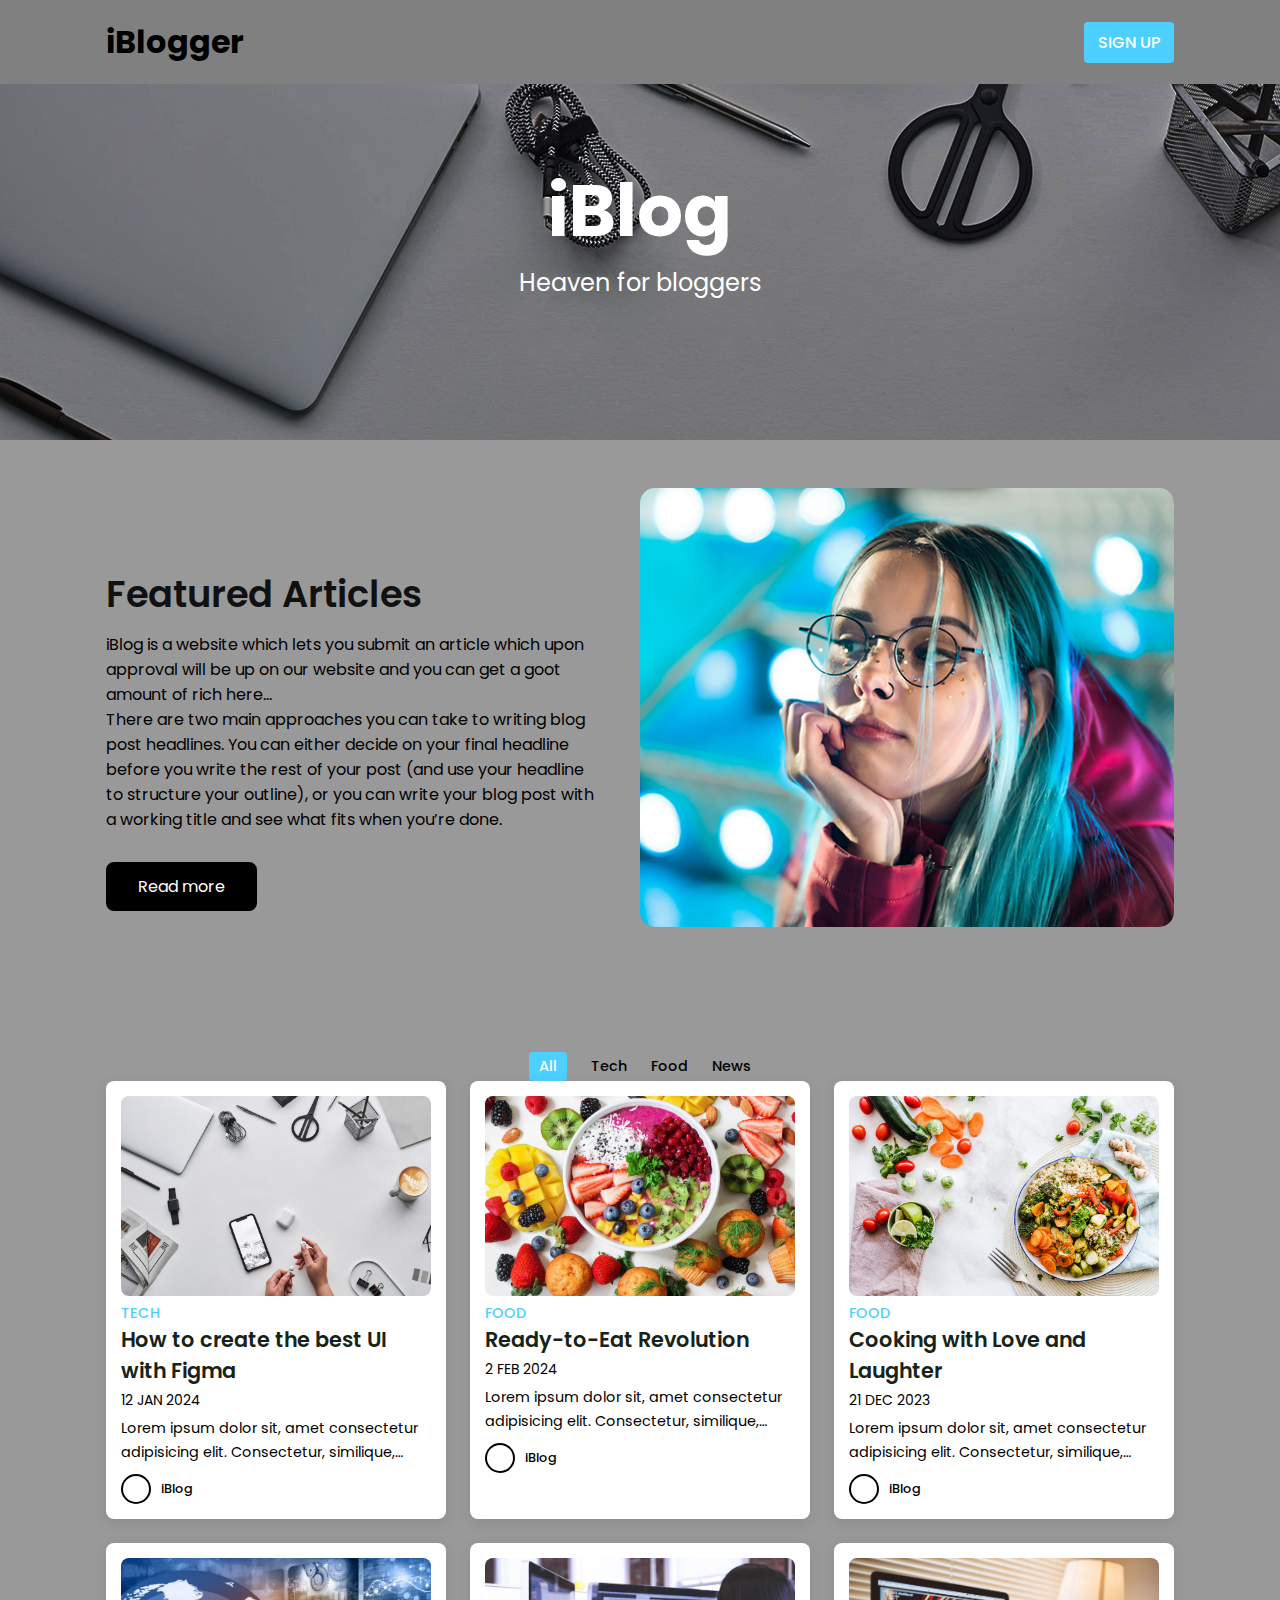
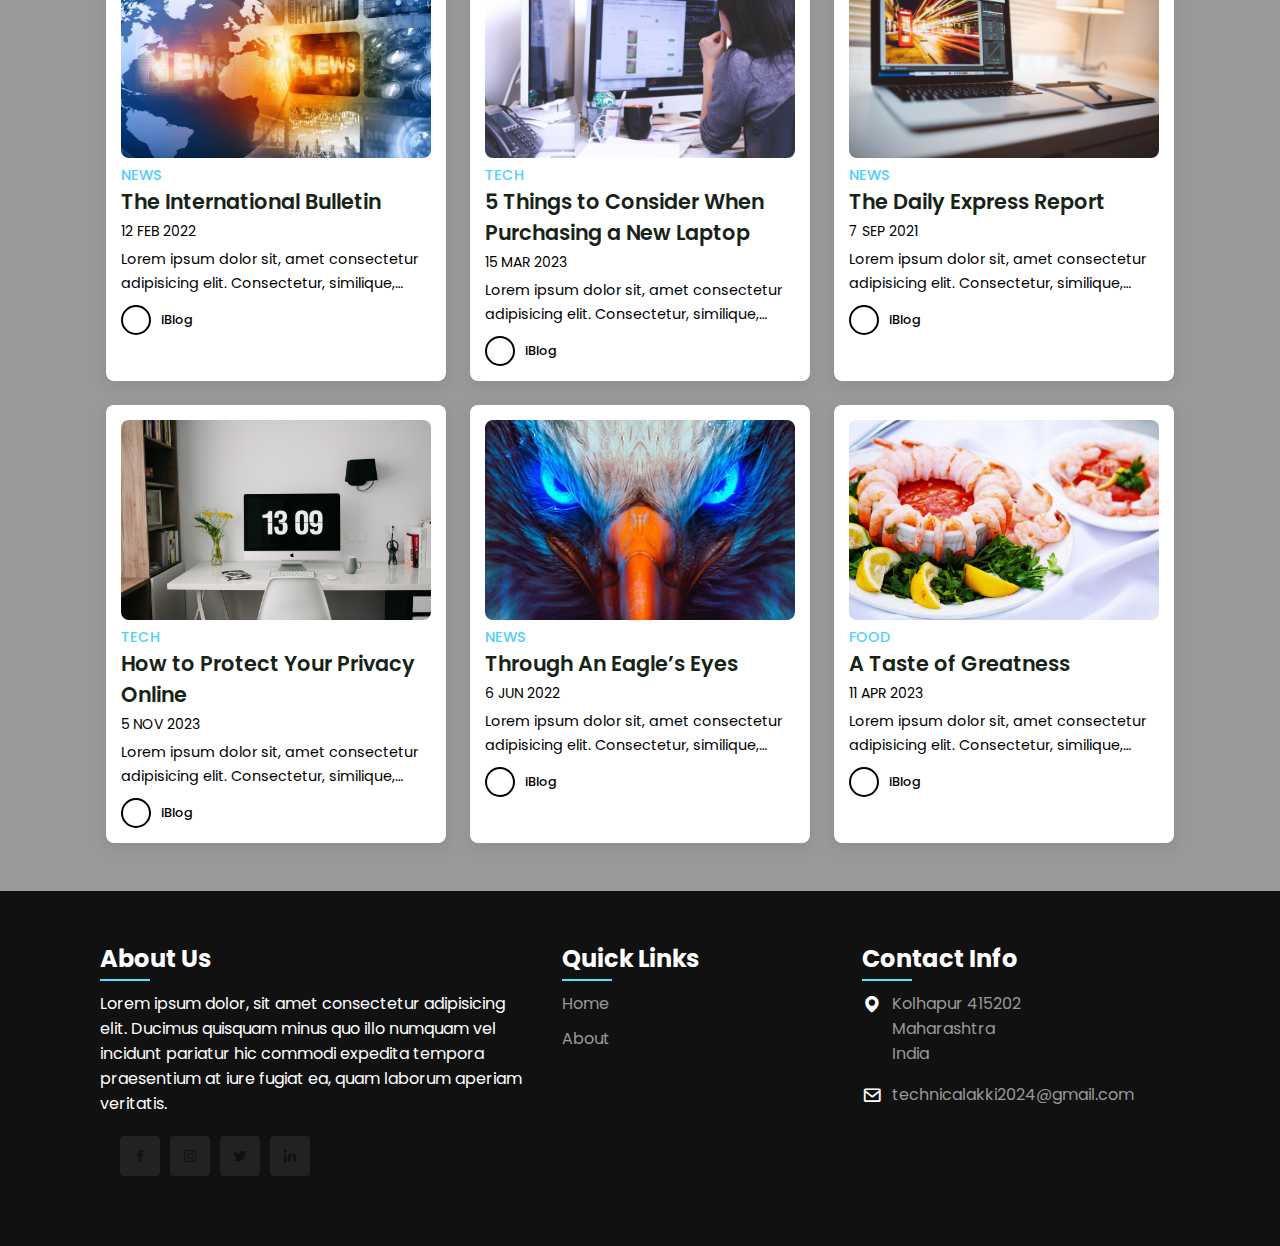
<file: index.html>
<!DOCTYPE html>
<html lang="en">
<head>
    <meta charset="UTF-8">
    <meta http-equiv="X-UA-Compatible" content="IE=edge">
    <meta name="viewport" content="width=device-width, initial-scale=1.0">
    <title>My Blog</title>
    <!-- Box-icon -->
    <link rel="stylesheet" href="https://cdnjs.cloudflare.com/ajax/libs/font-awesome/6.0.0-beta3/css/all.min.css" integrity="sha384-0h+XfEASYcB7hyHUbJxZyuebPBnVB7o2M7vPAqvO27A5nvShvIzCBb/vG+QG1nHN" crossorigin="anonymous">
    <link href='https://unpkg.com/boxicons@2.1.4/css/boxicons.min.css' rel='stylesheet'>
    <link rel="stylesheet" href="style.css">
    <link rel="stylesheet" href="">
</head>
<body>
    <header>
         <nav>
          <div class="nav container">
            <a href="/" class="logo">iBlogger</a>
            <a href="sign.html" class="login">Sign Up</a>
          </div>
        </nav>
    </header>

    <section class="home" id="home">
        <div class="home-text container">
            <h2 class="home-title">iBlog</h2>
            <span class="home-subtitle">Heaven for bloggers</span>
        </div>
    </section>

    <section class="about container" id="about">
        <div class="contentBx">
            <h2 class="titleText">Featured Articles</h2>
            <p class="title-text">
                <p>iBlog is a website which lets you submit an article which upon approval will be up on our website and you can get a goot amount of rich here...</p>
                <p>There are two main approaches you can take to writing blog post headlines. You can either decide on your final headline before you write the rest of your post (and use your headline to structure your outline), or you can write your blog post with a working title and see what fits when you’re done.</p>
            </p>
            <a href="#" class="btn2">Read more</a>
        </div>
        <div class="imgBx">
            <img src="images/about.png" alt="" class="fitBg">
        </div>
    </section>

    <div class="post-filter container">
        <span class="filter-item active-filter" data-filter="all">All</span>
        <span class="filter-item" data-filter="tech">Tech</span>
        <span class="filter-item" data-filter="food">Food</span>
        <span class="filter-item" data-filter="news">News</span>
    </div>
    
    <div class="post container">
        <!-- Post 1 -->
        <div class="post-box tech">
            <img src="images/img1.jpg" alt="" class="post-img">
            <h2 class="category">Tech</h2>
            <a href="#" class="post-title">How to create the best UI with Figma</a>
            <span class="post-date">12 Jan 2024</span>
            <p class="post-description">Lorem ipsum dolor sit, amet consectetur adipisicing elit. Consectetur, similique, rerum excepturi harum, vitae facilis corrupti vel modi debitis est perferendis aut quasi ea unde repudiandae iste architecto. Corporis, voluptates.</p>
            <div class="profile">
                <a href="comment.html"><i class="fa-regular fa-comment"></i></a>
                <!-- <img src="images/testi2.jpg" alt="" class="profile-img"> -->
                <span class="profile-name">iBlog</span>
            </div>
        </div>
        <!-- Post 2 -->
        <div class="post-box food">
            <img src="images/img2.jpg" alt="" class="post-img">
            <h2 class="category">Food</h2>
            <a href="#" class="post-title">Ready-to-Eat Revolution</a>
            <span class="post-date">2 Feb 2024</span>
            <p class="post-description">Lorem ipsum dolor sit, amet consectetur adipisicing elit. Consectetur, similique, rerum excepturi harum, vitae facilis corrupti vel modi debitis est perferendis aut quasi ea unde repudiandae iste architecto. Corporis, voluptates.</p>
            <div class="profile">
                <a href="comment.html"><i class="fa-regular fa-comment"></i></a>
                <!-- <img src="images/testi2.jpg" alt="" class="profile-img"> -->
                <span class="profile-name">iBlog</span>
            </div>
        </div>
        <!-- Post 3 -->
        <div class="post-box food">
            <img src="images/food.jpg" alt="" class="post-img">
            <h2 class="category">Food</h2>
            <a href="#" class="post-title">Cooking with Love and Laughter</a>
            <span class="post-date">21 Dec 2023</span>
            <p class="post-description">Lorem ipsum dolor sit, amet consectetur adipisicing elit. Consectetur, similique, rerum excepturi harum, vitae facilis corrupti vel modi debitis est perferendis aut quasi ea unde repudiandae iste architecto. Corporis, voluptates.</p>
            <div class="profile">
                <a href="comment.html"><i class="fa-regular fa-comment"></i></a>
                <!-- <img src="images/testi2.jpg" alt="" class="profile-img"> -->
                <span class="profile-name">iBlog</span>
            </div>
        </div>
        <!-- Post 4 -->
        <div class="post-box news">
            <img src="images/news.jpg" alt="" class="post-img">
            <h2 class="category">News</h2>
            <a href="#" class="post-title">The International Bulletin</a>
            <span class="post-date">12 Feb 2022</span>
            <p class="post-description">Lorem ipsum dolor sit, amet consectetur adipisicing elit. Consectetur, similique, rerum excepturi harum, vitae facilis corrupti vel modi debitis est perferendis aut quasi ea unde repudiandae iste architecto. Corporis, voluptates.</p>
            <div class="profile">
                <a href="comment.html"><i class="fa-regular fa-comment"></i></a>
                <!-- <img src="images/testi2.jpg" alt="" class="profile-img"> -->
                <span class="profile-name">iBlog</span>
            </div>
        </div>
        <!-- Post 5 -->
        <div class="post-box tech">
            <img src="images/img7.jpg" alt="" class="post-img">
            <h2 class="category">Tech</h2>
            <a href="#" class="post-title">5 Things to Consider When Purchasing a New Laptop</a>
            <span class="post-date">15 Mar 2023</span>
            <p class="post-description">Lorem ipsum dolor sit, amet consectetur adipisicing elit. Consectetur, similique, rerum excepturi harum, vitae facilis corrupti vel modi debitis est perferendis aut quasi ea unde repudiandae iste architecto. Corporis, voluptates.</p>
            <div class="profile">
                <!-- <img src="images/testi2.jpg" alt="" class="profile-img"> -->
                <a href="comment.html"><i class="fa-regular fa-comment"></i></a>
                <span class="profile-name">iBlog</span>
            </div>
        </div>
        <!-- Post 6 -->
        <div class="post-box news">
            <img src="images/img8.jpg" alt="" class="post-img">
            <h2 class="category">News</h2>
            <a href="#" class="post-title">The Daily Express Report</a>
            <span class="post-date">7 Sep 2021</span>
            <p class="post-description">Lorem ipsum dolor sit, amet consectetur adipisicing elit. Consectetur, similique, rerum excepturi harum, vitae facilis corrupti vel modi debitis est perferendis aut quasi ea unde repudiandae iste architecto. Corporis, voluptates.</p>
            <div class="profile">
                <a href="comment.html"><i class="fa-regular fa-comment"></i></a>
                <!-- <img src="images/testi2.jpg" alt="" class="profile-img"> -->
                <span class="profile-name">iBlog</span>
            </div>
        </div>
        <!-- Post 7 -->
        <div class="post-box tech">
            <img src="images/img5.jpg" alt="" class="post-img">
            <h2 class="category">Tech</h2>
            <a href="#" class="post-title">How to Protect Your Privacy Online</a>
            <span class="post-date">5 Nov 2023</span>
            <p class="post-description">Lorem ipsum dolor sit, amet consectetur adipisicing elit. Consectetur, similique, rerum excepturi harum, vitae facilis corrupti vel modi debitis est perferendis aut quasi ea unde repudiandae iste architecto. Corporis, voluptates.</p>
            <div class="profile">
                <a href="comment.html"><i class="fa-regular fa-comment"></i></a>
                <!-- <img src="images/testi2.jpg" alt="" class="profile-img"> -->
                <span class="profile-name">iBlog</span>
            </div>
        </div>
        <!-- Post 8 -->
        <div class="post-box news">
            <img src="images/news2.jpg" alt="" class="post-img">
            <h2 class="category">News</h2>
            <a href="#" class="post-title">Through An Eagle’s Eyes</a>
            <span class="post-date">6 Jun 2022</span>
            <p class="post-description">Lorem ipsum dolor sit, amet consectetur adipisicing elit. Consectetur, similique, rerum excepturi harum, vitae facilis corrupti vel modi debitis est perferendis aut quasi ea unde repudiandae iste architecto. Corporis, voluptates.</p>
            <div class="profile">
                <a href="comment.html"><i class="fa-regular fa-comment"></i></a>
                <!-- <img src="images/testi2.jpg" alt="" class="profile-img"> -->
                <span class="profile-name">iBlog</span>
            </div>
        </div>
        <!-- Post 9 -->
        <div class="post-box food">
            <img src="images/img10.jpg" alt="" class="post-img">
            <h2 class="category">Food</h2>
            <a href="#" class="post-title">A Taste of Greatness</a>
            <span class="post-date">11 Apr 2023</span>
            <p class="post-description">Lorem ipsum dolor sit, amet consectetur adipisicing elit. Consectetur, similique, rerum excepturi harum, vitae facilis corrupti vel modi debitis est perferendis aut quasi ea unde repudiandae iste architecto. Corporis, voluptates.</p>
            <div class="profile">
                <a href="comment.html"><i class="fa-regular fa-comment"></i></a>
                <!-- <img src="images/testi2.jpg" alt="" class="profile-img"> -->
                <span class="profile-name">iBlog</span>
            </div>
        </div>
    </div>

    <footer>
        <div class="footer-container">
            <div class="sec aboutus">
                <h2>About Us</h2>
                <p>Lorem ipsum dolor, sit amet consectetur adipisicing elit. Ducimus quisquam minus quo illo numquam vel incidunt pariatur hic commodi expedita tempora praesentium at iure fugiat ea, quam laborum aperiam veritatis.</p>
                <ul class="sci">
                    <li><a href="#"><i class="bx bxl-facebook"></i></a></li>
                    <li><a href="#"><i class="bx bxl-instagram"></i></a></li>
                    <li><a href="#"><i class="bx bxl-twitter"></i></a></li>
                    <li><a href="#"><i class="bx bxl-linkedin"></i></a></li>
                </ul>
            </div>
            <div class="sec quicklinks">
                <h2>Quick Links</h2>
                <ul>
                    <li><a href="#">Home</a></li>
                    <li><a href="#">About</a></li>
                </ul>
            </div>
            <div class="sec contactBx">
                <h2>Contact Info</h2>
                <ul class="info">
                    <li>
                        <span><i class='bx bxs-map'></i></span>
                        <span>Kolhapur 415202 <br> Maharashtra<br> India</span>
                    </li>
                    <li>
                        <span><i class='bx bx-envelope' ></i></span>
                        <p><a href="mailto:codemyhobby9@gmail.com">technicalakki2024@gmail.com</a></p>
                    </li>
                </ul>
            </div>
        </div>
    </footer>

    <script src="https://cdnjs.cloudflare.com/ajax/libs/jquery/3.6.1/jquery.min.js" integrity="sha512-aVKKRRi/Q/YV+4mjoKBsE4x3H+BkegoM/em46NNlCqNTmUYADjBbeNefNxYV7giUp0VxICtqdrbqU7iVaeZNXA==" crossorigin="anonymous" referrerpolicy="no-referrer"></script>
    <script src="main.js"></script>
</body>
</html>
</file>
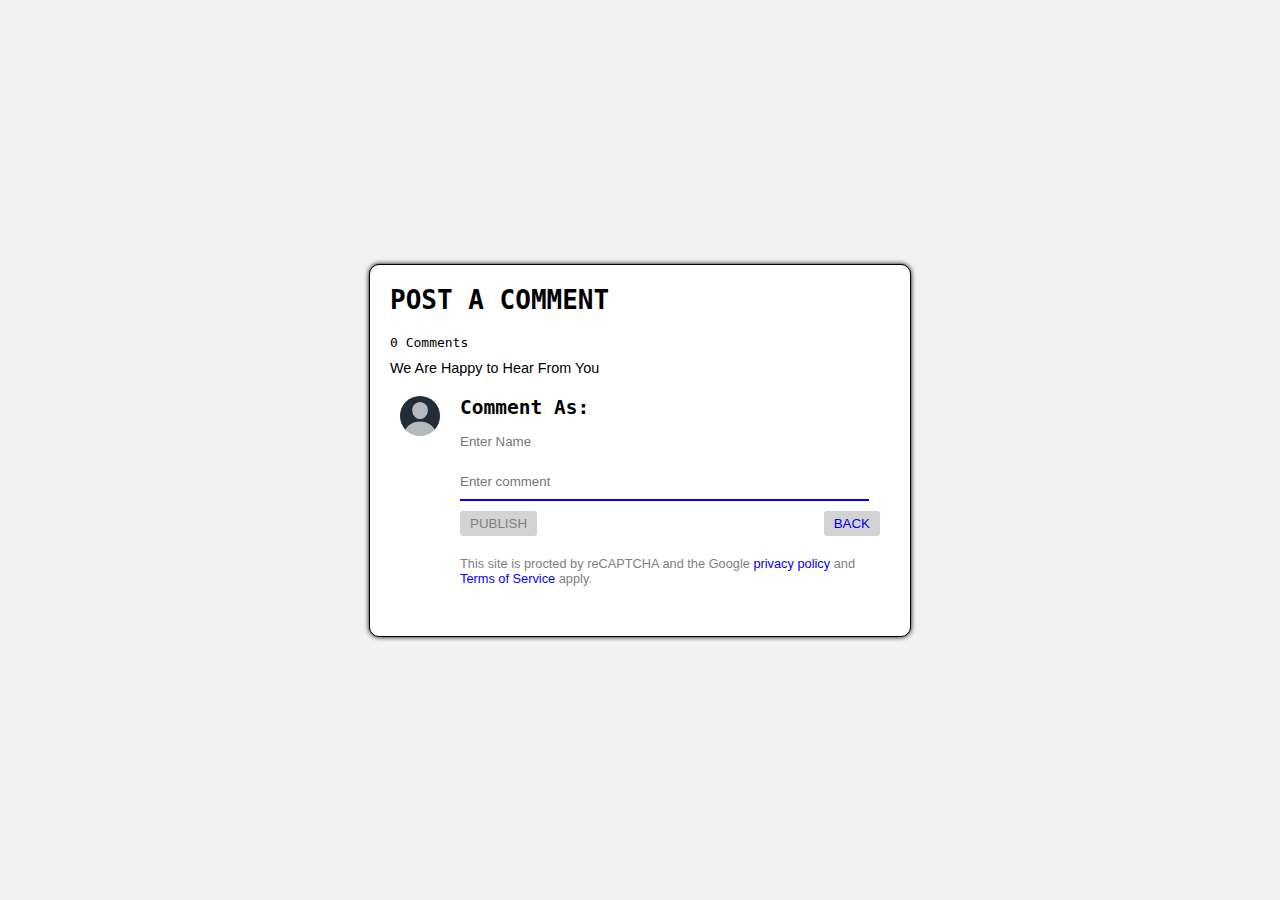
<file: comment.html>
<!DOCTYPE html>
<html lang="en">
<head>
    <link rel="stylesheet" href="index.css">
    <meta charset="UTF-8">
    <meta name="viewport" content="width=device-width, initial-scale=1.0">
    <title>Comment Section</title>
</head>
<body>  
    <div class="container">
        <div class="head"><h1>Post a Comment</h1></div>
        <div><span id="comment">0</span> Comments</div>
        <div class="text"><p>We Are Happy to Hear From You</p></div>
        <div class="comments"></div>
        <div class="commentbox">
            <img src="images/user1.png" alt="">
            <div class="content">
                <h2>Comment As: </h2>
                <input type="text" class="user" placeholder="Enter Name">

                <div class="commentinput">
                    <input type="text" placeholder="Enter comment" class="usercomment">
                    <div class="buttons">
                        <button type="submit" disabled id="publish">Publish</button>
                        <button type="submit" disabled id="publish"><a href="index.html">Back</a></button>
                    </div>
                    
                </div>
                <p class="policy">This site is procted by reCAPTCHA and the Google <a href="">privacy policy</a> and <a href="">Terms of Service</a> apply.</p>
            </div>
        </div>
    </div>

<script src="comment.js"></script>

</body>
</html>
</file>
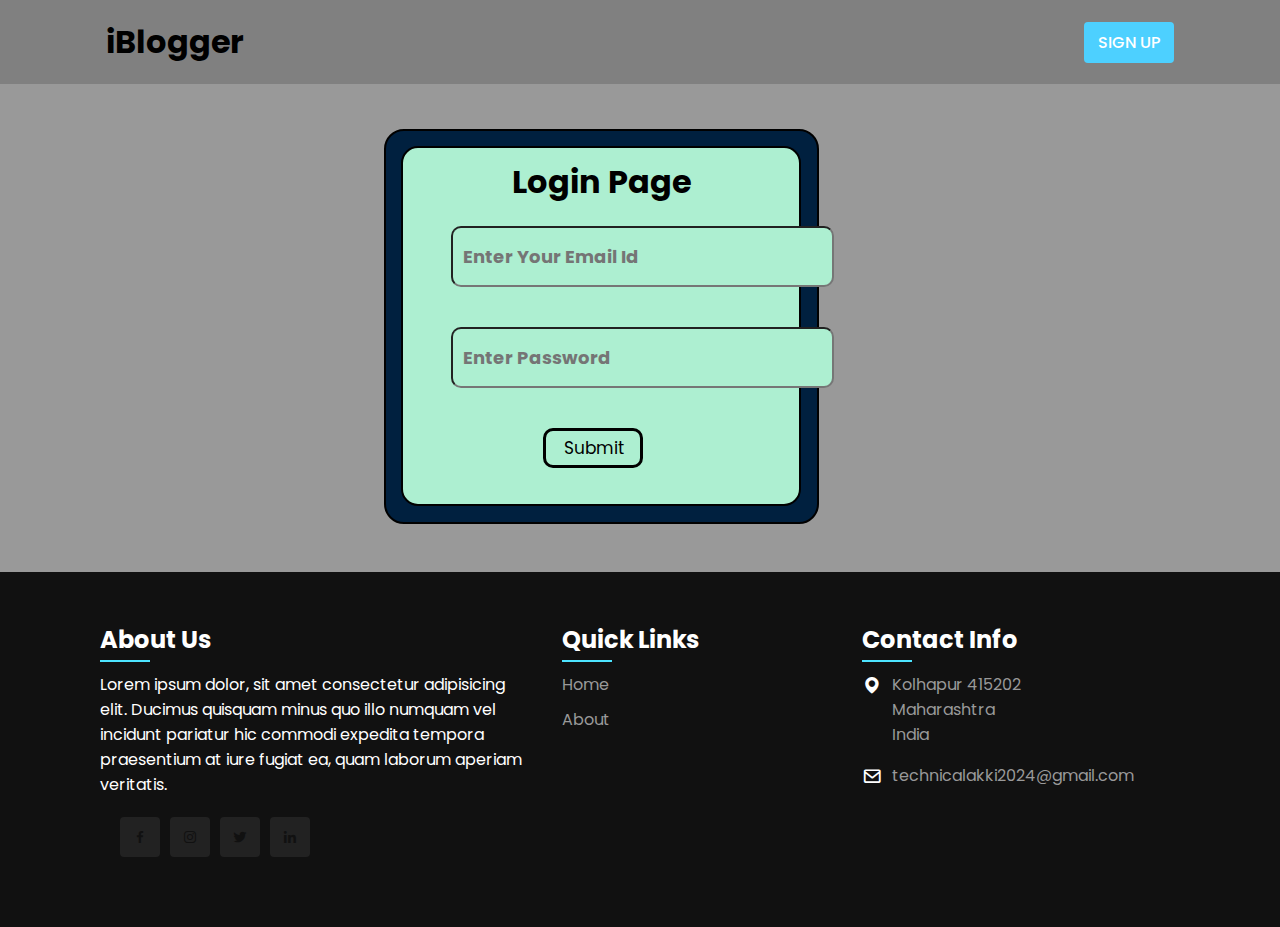
<file: sign.html>
<!DOCTYPE html>
<html lang="en">
<head>
    <meta charset="UTF-8">
    <meta http-equiv="X-UA-Compatible" content="IE=edge">
    <meta name="viewport" content="width=device-width, initial-scale=1.0">
    <title>My Blog</title>
    <link href='https://unpkg.com/boxicons@2.1.4/css/boxicons.min.css' rel='stylesheet'>
    <!-- <link rel="stylesheet" href="style.css"> -->
    <link rel="stylesheet" href="sign.css">
</head>
<body>
    <header> 
         <nav>
          <div class="nav container">
            <a href="/" class="logo">iBlogger</a>
            <a href="sign.html" class="login">Sign Up</a>
          </div>
        </nav>
    </header>

    <div class="container2">
        <div class="form">
          <h1>Login Page</h1>
          <div class="login-form">
            <input type="text" class="login-form input" placeholder="Enter Your Email Id">
         </div>
         
         <div class="login-form">
            <input type="password" class="login-form input" placeholder="Enter Password">
         </div>
         
         <div class="btn">Submit</div>
        </div>
    </div>


    <footer>
        <div class="footer-container">
            <div class="sec aboutus">
                <h2>About Us</h2>
                <p>Lorem ipsum dolor, sit amet consectetur adipisicing elit. Ducimus quisquam minus quo illo numquam vel incidunt pariatur hic commodi expedita tempora praesentium at iure fugiat ea, quam laborum aperiam veritatis.</p>
                <ul class="sci">
                    <li><a href="#"><i class="bx bxl-facebook"></i></a></li>
                    <li><a href="#"><i class="bx bxl-instagram"></i></a></li>
                    <li><a href="#"><i class="bx bxl-twitter"></i></a></li>
                    <li><a href="#"><i class="bx bxl-linkedin"></i></a></li>
                </ul>
            </div>
            <div class="sec quicklinks">
                <h2>Quick Links</h2>
                <ul>
                    <li><a href="/index.html">Home</a></li>
                    <li><a href="#">About</a></li>
                </ul>
            </div>
            <div class="sec contactBx">
                <h2>Contact Info</h2>
                <ul class="info">
                    <li>
                        <span><i class='bx bxs-map'></i></span>
                        <span>Kolhapur 415202 <br> Maharashtra<br> India</span>
                    </li>
                    <li>
                        <span><i class='bx bx-envelope' ></i></span>
                        <p><a href="mailto:codemyhobby9@gmail.com">technicalakki2024@gmail.com</a></p>
                    </li>
                </ul>
            </div>
        </div>
    </footer>
</body>
</file>
<file: style.css>
@import url('https://fonts.googleapis.com/css2?family=Poppins:ital,wght@0,600;0,700;1,400&display=swap');
*{
    font-family: 'Poppins', sans-serif;
    margin: 0;
    padding: 0;
    scroll-behavior: smooth;
    scroll-padding-top: 2rem;
    box-sizing: border-box;
}

/* root values */
:root{
    --container-color: #1a1e21;
    --second-color: rgb(77, 208, 255);
    --text-color: #172317;
    --bg-color: #fff;
}

::selection{
    color: var(--bg-color);
    background: var(--second-color);
}

body{
    background-color: #999;
}

a{
    text-decoration: none;
}

li{
    list-style: none;
}

img{
    width: 100%;
}

section{
    padding: 3rem 0 2rem;
}

.container{
    max-width: 1068px;
    margin: auto;
    width: 100%;
}

a{
    color: #111111;
}

/* Header */
header{
    position: fixed;
    top: 0;
    left: 0;
    width: 100%;
    z-index: 200;
    background-color: grey;
}

header.shadow{
    /* background: var(--bg-color); */
    box-shadow: 0 1px 4px hsl(0 4% 14% / 10%);
    transition: .5s;
}

header.shadow .logo{
    color: var(--text-color);
}

.nav{
    display: flex;
    align-items: center;
    justify-content: space-between;
    padding: 18px 0;
    
}

.logo{
    font-size: 2rem;
    font-weight: 600;
    color:black;
    font-weight: bold;
}

.logo span{
    color: var(--second-color);
}

.login{
    padding: 8px 14px;
    text-transform: uppercase;
    font-weight: 500;
    border-radius: 4px;
    background: var(--second-color);
    color: var(--bg-color);
}

.login:hover{
    background: hsl(199, 98%, 56%);
    transition: .5s;
}

.home{
    width: 100%;
    min-height: 440px;
    background: url("images/banner2.png");
    display: grid;
    justify-content: center;
    align-items: center;
}

.home-text{
    color: var(--bg-color);
    text-align: center;
}

.home-title{
    font-size: 4.5rem;
}

.home-subtitle{
    font-size: 1.5rem;
    font-weight: 400;
}

.about{
    position: relative;
    width: 100%;
    display: flex !important;
    justify-content: center;
    align-items: center;
}

.about .contentBx{
    max-width: 50%;
    width: 50%;
    text-align: left;
    padding-right: 40px;
}

.titleText{
    font-weight: 600;
    color: #111;
    font-size: 2.3rem;
    margin-bottom: 10px;
}

.title-text{
    color: #111;
    font-size: 1.2em;
}

.about .imgBx{
    position: relative;
    min-width: 50%;
    width: 50%;
    min-height: 500px;
}

img {
    width: 100%;
    border-radius: 15px;
}

.btn2{
    position: relative;
    display: inline-block;
    margin-top: 30px;
    padding: 10px 30px;
    background: black;
    color: #fff;
    text-decoration: none;
    border: 2px solid black;
    border-radius: 8px;
}

.post-filter{
    display: flex;
    justify-content: center;
    align-items: center;
    column-gap: 1.5rem;
    margin-top: 2rem !important;
}

.filter-item{
    font-size: 0.9rem;
    font-weight: 500;
    cursor: pointer;
}

.active-filter{
    background: var(--second-color);
    color: var(--bg-color);
    padding: 4px 10px;
    border-radius: 4px;
}

.post{
    display: grid;
    grid-template-columns: repeat(auto-fit, minmax(280px, auto));
    justify-content: center;
    gap: 1.5rem;
}

.post-box{
    background: var(--bg-color);
    box-shadow: 0 4px 14px hsl(35deg 25% 15% / 10%);
    padding: 15px;
    border-radius: 0.5rem;
}

.post-img{
    width: 100%;
    height: 200px;
    object-fit: cover;
    object-position: center;
    border-radius: 0.5rem;
}

.category{
    font-size: 0.9rem;
    font-weight: 500;
    text-transform: uppercase;
    color: var(--second-color);
}

.post-title{
    font-size: 1.3rem;
    font-weight: 600;
    color: var(--text-color);
    display: -webkit-box;
    -webkit-line-clamp: 2;
    -webkit-box-orient: vertical;
    overflow: hidden;
}

.post-date{
    display: flex;
    font-size: 0.875rem;
    text-transform: uppercase;
    margin-top: 4px;
    font-weight: 400;
}

.post-description{
    font-size: 0.9rem;
    line-height: 1.5rem;
    margin: 5px 0 10px;
    display: -webkit-box;
    -webkit-line-clamp: 2;
    -webkit-box-orient: vertical;
    overflow: hidden;
}

.profile{
    display: flex;
    align-items: center;
    gap: 10px;
}

.profile a{
    color: black;
    width: 30px;
    height: 30px;
    background-color: white;
    border: 2px solid black;
    border-radius: 50%;
}

.profile-img{
    width: 35px;
    height: 35px;
    border-radius: 50%;
    object-fit: cover;
    object-position: center;
    border: 2px solid var(--second-color);
}

.profile-name{
    font-size: .8rem;
    font-weight: 500;
}

footer{
    position: relative;
    width: 100%;
    height: auto;
    padding: 50px 100px;
    margin-top: 3rem;
    background: #111;
    display: flex;
    font-family: sans-serif;
    justify-content: space-between;
}

.footer-container{
    display: flex;
    justify-content: space-between;
    flex-wrap: wrap;
    flex-direction: row;
}

.footer-container .sec{
    margin-right: 30px;
}

.footer-container .sec.aboutus{
    width: 40%;
}

.footer-container h2{
    position: relative;
    color: #fff;
    margin-bottom: 15px;
}

.footer-container h2::before{
    content: '';
    position: absolute;
    bottom: -5px;
    left: 0;
    width: 50px;
    height: 2px;
    background: rgb(77, 228, 255);
}

footer p{
    color: #fff;
}

.sci{
    margin: 20px;
    display: flex;
}

.sci li{
    list-style: none;
}

.sci li a{
    display: inline-block;
    width: 40px;
    height: 40px;
    background: #222;
    display: flex;
    justify-content: center;
    align-items: center;
    margin-right: 10px;
    text-decoration: none;
    border-radius: 4px;
    transition: .5s;
}

.sci li a:hover{
    background: rgb(77, 228, 255);
}

.sci i a .bx{
    color: #fff;
    font-size: 20px;
}

.quicklinks{
    position: relative;
    width: 25%;
}

.quicklinks ul li{
    list-style: none;
}

.quicklinks ul li a{
    color: #999;
    text-decoration: none;
    margin-bottom: 10px;
    display: inline-block;
    transition: .3s;
}

.quicklinks ul li a:hover{
    color: #fff;
}

.footer-container .contactBx{
    width: calc(35% - 60px);
    margin-right: 0 !important;
}

.contactBx .info{
    position: relative;
}

.contactBx .info li{
    display: flex !important;
    margin-bottom: 16px;
}

.contactBx .info li span:nth-child(1){
    color: #fff;
    font-size: 20px;
    margin-right: 10px;
}

.contactBx .info li span{
    color: #999;
}

.contactBx .info li a{
    color: #999;
    text-decoration: none;
    transition: .5s;
}

.contactBx .info li a:hover{
    color: #fff;
}

@media (max-width: 1060px){
    .container{
        margin: 0 auto;
        width: 95%;
    }

    .home-text{
        width: 100%
    }
}

@media (max-width: 768px){
    .nav{
        padding: 10px 0;
    }

    section{
        padding: 2rem 0 !important;
    }

    .header-content{
        margin-top: 3rem !important;
    }

    .home{
        min-height: 380px;
    }

    .home-title{
        font-size: 3rem;
    }

    .header-title{
        font-size: 2rem;
    }

    .header-img{
        height: 370px;
    }

    .about{
        flex-direction: column;
    }

    .about .contentBx{
        min-width: 100%;
        width: 100%;
        text-align: center;
        padding-right: 0px;
    }

    .about .contentBx,
    .about .imgBx{
        min-width: 100%;
        width: 100%;
        padding-right: 0px;
        text-align: center;
    }

    .about .imgBx{
        min-height: 250px;
    }

    .btn2{
        margin-bottom: 30px;
    }

    .post-header{
        height: 435px;
    }

    .post-header{
        margin-top: 9rem !important;
    }
}

@media (max-width: 570px){
    .post-header{
        height: 390px;
    }

    .header-title{
        width: 100%;
    }

    .header-img{
        height: 340px;
    }
}

@media (max-width: 396px){
    .home-title{
        font-size: 2rem;
    }

    .home-subtitle{
        font-size: 0.9rem;
    }

    .home{
        min-height: 300px;
    }

    .post-box{
        padding: 10px;
    }

    .header-title{
        font-size: 1.4rem;
    }

    .header-img{
        height: 240px;
    }

    .post-header{
        height: 335px;
    }

    .header-img{
        height: 340px;
    }
}

/* Footer Media Query */
@media (max-width: 991px){
    footer{
        padding: 40px;
        font-size: 20px;
    }

    footer .footer-container{
        flex-direction: column;
    }

    footer .footer-container .sec{
        margin-right: 0;
        margin-bottom: 40px;
    }

    footer .footer-container .sec.aboutus{
        width: 100% !important;
    }

    footer .footer-container .quicklinks{
        width: 100%;
    }

    footer .footer-container .contactBx{
        width: 100%;
    }
}
</file>
<file: index.css>
* {
    margin: 0;
    padding: 0;
}


body {
    background-color: #999;
    position: relative;
    min-height: 100vh;
    display: flex;
    justify-content: center;
    align-items: center;
    background: #f2f2f2;
    /* background: #353935; */
}


.container {
    background: #fff;
    padding: 20px;
    font-family: monospace;
    width: 500px;
    box-shadow: 0 0 5px #000;
    border: 0.8px solid black;
    border-radius: 10px;
}

.head {
    text-transform: uppercase;
    margin-bottom: 20px;
}

.text {
    margin: 10px 0;
    font-family: sans-serif;
    font-size: 0.9em;
}

.commentbox {
    display: flex;
    justify-content: space-around;
    padding: 10px;
}

.commentbox > img {
    width: 40px;
    height: 40px;
    border-radius: 50%;
    /* float: left; */
    margin-right: 20px;
    object-fit: cover;
    object-position: center;
}

.content {
    width: 100%;
}

.user {
    border: none;
    outline: none;
    margin: 5px 0;
    color: #808080;
    margin-left: -10px;
    padding: 10px;
}

.commentinput > input {
    border: none;
    padding: 10px;
    padding-left: 0;
    outline: none;
    border-bottom: 2px solid blue;
    margin-bottom: 10px;
    width: 95%;
}

.buttons {
    display: flex;
    justify-content: space-between;
    align-items: center;
    color: #808080;
}

.buttons a{
    text-decoration: none;
}

.buttons > button {
    padding: 5px 10px;
    background: lightgrey;
    color: #808080;
    text-transform: uppercase;
    border: none;
    outline: none;
    border-radius: 3px;
    cursor: pointer;
}

.buttons > button.abled {
    background: blue;
    color: #fff;
}

.policy {
    margin: 20px 0;
    font-size: 0.8em;
    font-family: Arial, sans-serif;
    color: #808080;
}

.policy a {
    text-decoration: none;
    color: blue;
}

.notify {
    margin-right: 10px;
    display: flex;
    align-items: center;
}

.notify > input {
    margin-right: 5px;
    border: 2px solid #808080;
}

.parents {
    font-family: Arial, sans-serif;
    display: flex;
    margin-bottom: 30px;
}

.parents h1 {
    font-size: 0.9em;
}

.parents p {
    margin: 10px 0;
    font-size: 0.9em;
}

.parents > img {
    width: 40px;
    height: 40px;
    border-radius: 50%;
    margin-right: 20px;
    object-fit: cover;
    object-position: center;
}

.engagements {
    display: flex;
    align-items: center;
    margin-bottom: 10px;
}

.engagements img {
    width: 20px;

}

.engagements img:nth-child(1) {
    margin-right: 10px;
    width: 25px;
}

.date {
    color: #808080;
    font-size: 0.8em;
}


/* .policy {
    width: 100px;
} */

/* body::before {
    content: "";
    position: absolute;
    width: 100%;
    height: 100%;
    background: #F88379;
} */

/* body::after {
    content: "";
    position: absolute;
    width: 50%;
    height: 100%;
    top: 0;
    right: 0;
    transform: skew(20deg);
    background: #F2D2BD;
    z-index: -1;
} */

/* 
F88379 !IMPORTANT
F2D2BD !IMPORTANT
#9F2B68
F2D2BD
DE3163
*/


/* .comment {
    width: 400px;
    background: #fff;
    padding: 10px;
    border-left: 3px solid purple;
}

.comment div {
    width: 100%;
    margin: 20px 0;
}

.comment div input {
    width: 100%;
    outline: none;
    border: none;
}

.comment div textarea {
    width: 100%;
    outline: none;
    border: none;
    resize: none;
    font-family: Arial, sans-serif;
}

.comment div:nth-child(2) {
    margin-bottom: 0;
}

.comment div:last-child {
    margin: 0;
    text-align: right;
}

.comment div button {
    padding: 5px 15px;
    background: purple;
    color: #fff;
    border: none;
    outline: none;
    border-radius: 4px;
    cursor: pointer;
}

.posts {
    display: grid;
    grid-template-columns: repeat(2, 1fr);
    margin-top: 50px;
}

.parent {
    background: #fff;
    padding: 10px;
    width: 400px;
} */

/* 

#36454F
#023
#353935
28282B




*/
</file>
<file: sign.css>
@import url('https://fonts.googleapis.com/css2?family=Poppins:ital,wght@0,600;0,700;1,400&display=swap');

* {
    font-family: 'Poppins', sans-serif;
    margin: 0;
    padding: 0;
    scroll-behavior: smooth;
    scroll-padding-top: 2rem;
    box-sizing: border-box;
}

/* root values */
:root {
    --container-color: #1a1e21;
    --second-color: rgb(77, 208, 255);
    --text-color: #172317;
    --bg-color: #fff;
}

::selection {
    color: var(--bg-color);
    background: var(--second-color);
}

body {
    background-color: #999;
}

a {
    text-decoration: none;
}

li {
    list-style: none;
}

img {
    width: 100%;
}

section {
    padding: 3rem 0 2rem;
}

.container {
    max-width: 1068px;
    margin: auto;
    width: 100%;
}

a {
    color: #111111;
}

/* Header */
header {
    /* position: fixed; */
    top: 0;
    left: 0;
    width: 100%;
    z-index: 200;
    background-color: grey;
}

header.shadow {
    background: var(--bg-color);
    box-shadow: 0 1px 4px hsl(0 4% 14% / 10%);
    transition: .5s;
}

header.shadow .logo {
    color: var(--text-color);
}

.nav {
    display: flex;
    align-items: center;
    justify-content: space-between;
    padding: 18px 0;

}

.logo {
    font-size: 2rem;
    font-weight: 600;
    color: black;
    font-weight: bold;
}

.logo span {
    color: var(--second-color);
}

.login {
    padding: 8px 14px;
    text-transform: uppercase;
    font-weight: 500;
    border-radius: 4px;
    background: var(--second-color);
    color: var(--bg-color);
}

.login:hover {
    background: hsl(199, 98%, 56%);
    transition: .5s;
}

.container2 {
    width: 435px;
    height: 395px;
    margin: 45px;
    margin-left: 30%;
    border: 2px solid black;
    border-radius: 20px;
    /* display: flex;
    justify-content: center;
    align-items: center; */
    background-color: #00203fff;
}

.form {
    width: 400px;
    height: 360px;
    margin: 15px;
    background-color: #adefd1ff;
    border: 2px solid black;
    border-radius: 17px;
}

.form h1 {
    text-align: center;
    padding-top: 10px;
}

.login-form {
    padding: 12px 35px;
    font-size: 17px;
    /* border: 2px solid black; */
    border-radius: 7px;
    margin: 0 13px;
}

.login-form input {
    /* width: 60vw; */
    background-color: #adefd1ff;
    padding: 15px 10px;
    border-radius: 10px;
    margin: 8px 0;
    font-size: 18px;
    font-weight: bold;
}

.btn {
    width: 100px;
    margin: 20px 140px;
    padding: 4px 18px;
    border: 3px solid black;
    border-radius: 10px;
    font-family: var(--font1);
    font-size: 17px;
    cursor: pointer;
    /* transition: all 0.3s ease-in-out; */
}

.btn:hover {
    color: white;
    background-color: #00203fff;
    ;
}


footer {
    position: relative;
    width: 100%;
    height: auto;
    padding: 50px 100px;
    margin-top: 3rem;
    background: #111;
    display: flex;
    font-family: sans-serif;
    justify-content: space-between;
}

.footer-container {
    display: flex;
    justify-content: space-between;
    flex-wrap: wrap;
    flex-direction: row;
}

.footer-container .sec {
    margin-right: 30px;
}

.footer-container .sec.aboutus {
    width: 40%;
}

.footer-container h2 {
    position: relative;
    color: #fff;
    margin-bottom: 15px;
}

.footer-container h2::before {
    content: '';
    position: absolute;
    bottom: -5px;
    left: 0;
    width: 50px;
    height: 2px;
    background: rgb(77, 228, 255);
}

footer p {
    color: #fff;
}

.sci {
    margin: 20px;
    display: flex;
}

.sci li {
    list-style: none;
}

.sci li a {
    display: inline-block;
    width: 40px;
    height: 40px;
    background: #222;
    display: flex;
    justify-content: center;
    align-items: center;
    margin-right: 10px;
    text-decoration: none;
    border-radius: 4px;
    transition: .5s;
}

.sci li a:hover {
    background: rgb(77, 228, 255);
}

.sci i a .bx {
    color: #fff;
    font-size: 20px;
}

.quicklinks {
    position: relative;
    width: 25%;
}

.quicklinks ul li {
    list-style: none;
}

.quicklinks ul li a {
    color: #999;
    text-decoration: none;
    margin-bottom: 10px;
    display: inline-block;
    transition: .3s;
}

.quicklinks ul li a:hover {
    color: #fff;
}

.footer-container .contactBx {
    width: calc(35% - 60px);
    margin-right: 0 !important;
}

.contactBx .info {
    position: relative;
}

.contactBx .info li {
    display: flex !important;
    margin-bottom: 16px;
}

.contactBx .info li span:nth-child(1) {
    color: #fff;
    font-size: 20px;
    margin-right: 10px;
}

.contactBx .info li span {
    color: #999;
}

.contactBx .info li a {
    color: #999;
    text-decoration: none;
    transition: .5s;
}

.contactBx .info li a:hover {
    color: #fff;
}

@media (max-width: 1060px) {
    .container {
        margin: 0 auto;
        width: 95%;
    }

    .home-text {
        width: 100%
    }
}

@media (max-width: 768px) {
    .nav {
        padding: 10px 0;
    }

    section {
        padding: 2rem 0 !important;
    }

    .header-content {
        margin-top: 3rem !important;
    }

    .home {
        min-height: 380px;
    }

    .home-title {
        font-size: 3rem;
    }

    .header-title {
        font-size: 2rem;
    }

    .header-img {
        height: 370px;
    }

    .about {
        flex-direction: column;
    }

    .about .contentBx {
        min-width: 100%;
        width: 100%;
        text-align: center;
        padding-right: 0px;
    }

    .about .contentBx,
    .about .imgBx {
        min-width: 100%;
        width: 100%;
        padding-right: 0px;
        text-align: center;
    }

    .about .imgBx {
        min-height: 250px;
    }

    .btn2 {
        margin-bottom: 30px;
    }

    .post-header {
        height: 435px;
    }

    .post-header {
        margin-top: 9rem !important;
    }
}

@media (max-width: 570px) {
    .post-header {
        height: 390px;
    }

    .header-title {
        width: 100%;
    }

    .header-img {
        height: 340px;
    }
}

@media (max-width: 396px) {
    .home-title {
        font-size: 2rem;
    }

    .home-subtitle {
        font-size: 0.9rem;
    }

    .home {
        min-height: 300px;
    }

    .post-box {
        padding: 10px;
    }

    .header-title {
        font-size: 1.4rem;
    }

    .header-img {
        height: 240px;
    }

    .post-header {
        height: 335px;
    }

    .header-img {
        height: 340px;
    }
}

/* Footer Media Query */
@media (max-width: 991px) {
    footer {
        padding: 40px;
        font-size: 20px;
    }

    footer .footer-container {
        flex-direction: column;
    }

    footer .footer-container .sec {
        margin-right: 0;
        margin-bottom: 40px;
    }

    footer .footer-container .sec.aboutus {
        width: 100% !important;
    }

    footer .footer-container .quicklinks {
        width: 100%;
    }

    footer .footer-container .contactBx {
        width: 100%;
    }
}
</file>
